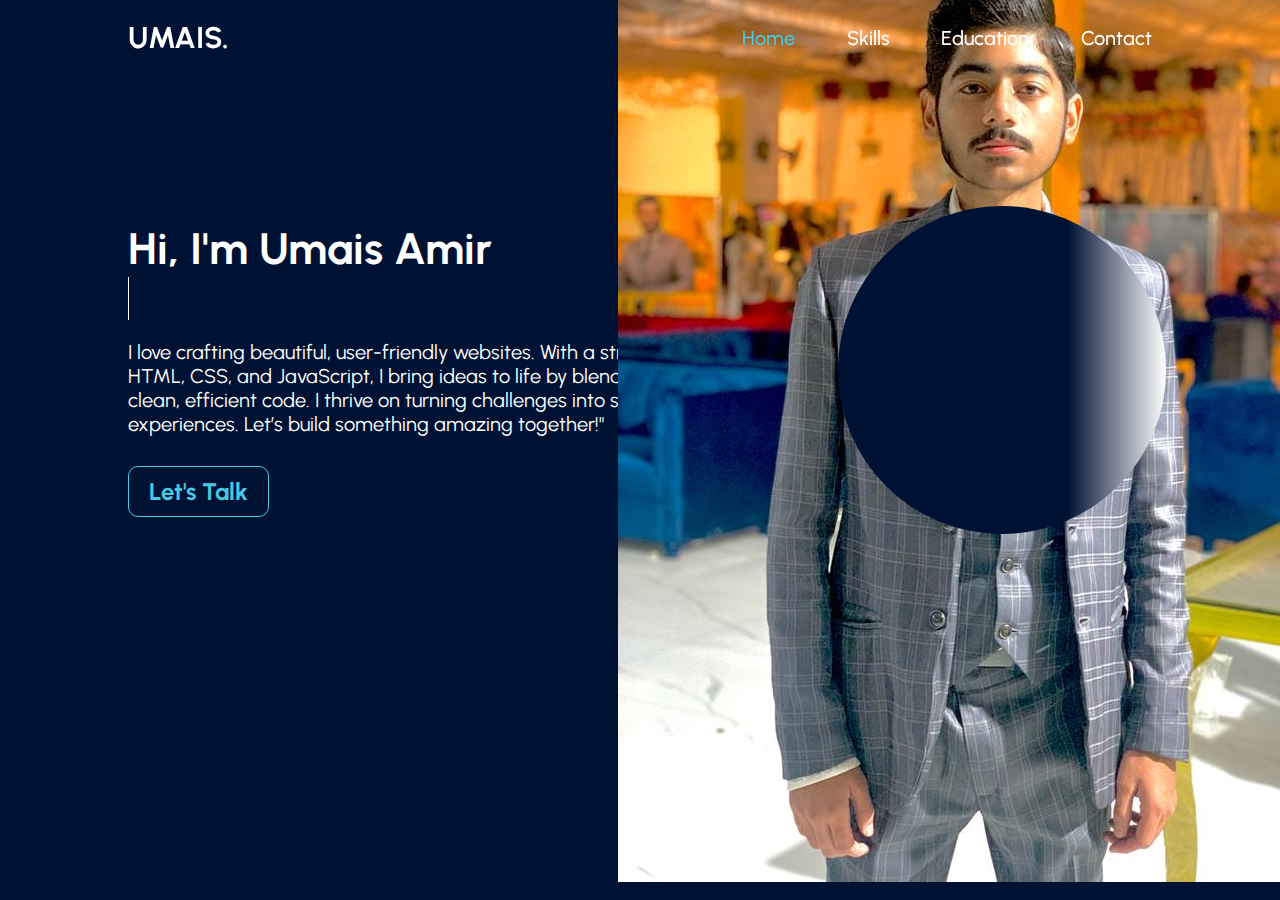
<file: index.html>
<!DOCTYPE html>
<html lang="en">
<head>
  <meta charset="UTF-8">
  <meta name="viewport" content="width=device-width, initial-scale=1.0">
  <link rel="stylesheet" href="style.css">
  <title>Potfoio</title>
</head>
<body>

  <header>
    <a href="" class="name-logo">UMAIS.</a>
    
    <nav class="navbar">
      <a href="" class="navbar-element active">Home</a>
      <a href="" class="navbar-element">Skills</a>
      <a href="" class="navbar-element">Education</a>
      <a href="" class="navbar-element">Contact</a>
    </nav>
  </header>

  <main>
      <div class="introduction">
        <h1>Hi, I'm <span style="color: white;">Umais Amir</span></h1>
        <h2><span class="passion">Frontend Developer</span></h2>
        <p>I love crafting beautiful, user-friendly websites. With a strong foundation in HTML, CSS, and JavaScript, I bring ideas to life by blending creativity with clean, efficient code. I thrive on turning challenges into seamless digital experiences. Let’s build something amazing together!"</p>
        <button class="primary-button">Let's Talk</button>
      </div>

      <div class="image-container">
        <img src="img.jpg" alt="My Image">
      </div>
  </main>

</body>
</html>
</file>
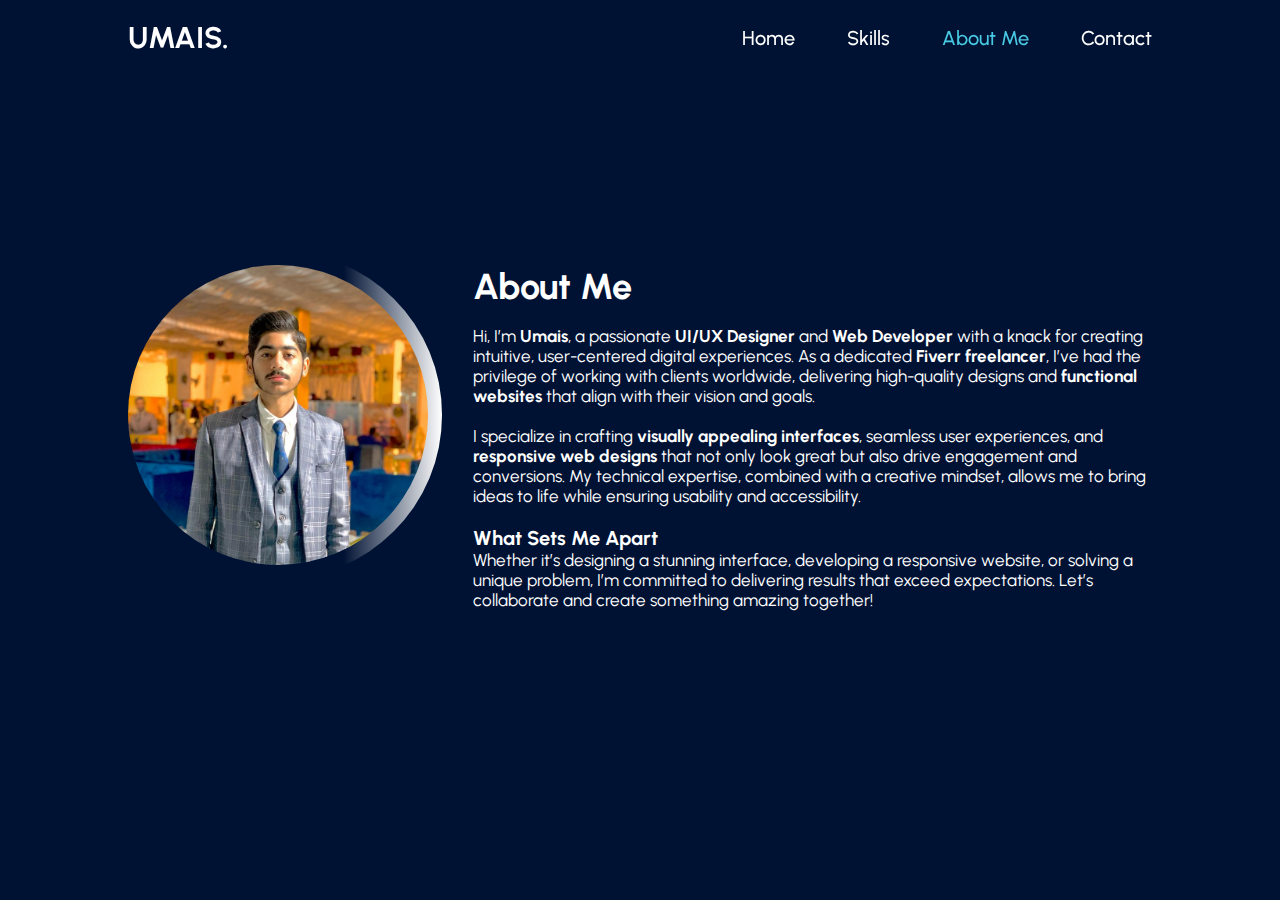
<file: about.html>
<!DOCTYPE html>
<html lang="en">
<head>
  <meta charset="UTF-8">
  <meta name="viewport" content="width=device-width, initial-scale=1.0">
  <title>Portfolio-About Me</title>
  <link rel="stylesheet" href="style.css">
</head>
<body>
  
  <header>
    <a href="" class="name-logo">UMAIS.</a>
    
    <nav class="navbar">
      <a href="home.html" class="navbar-element">Home</a>
      <a href="skills.html" class="navbar-element">Skills</a>
      <a href="about.html" class="navbar-element active">About Me</a>
      <a href="contact.html" class="navbar-element">Contact</a>
    </nav>
  </header>

  <main class="contact-main">

    <div class="image-container">
      <img class="my-image" src="img.jpg" alt="My Image">
    </div>

    <div class="about-me">
      <h1 class="title-heading">About Me</h1>
      <p>Hi, I’m <strong>Umais</strong>, a passionate <strong>UI/UX Designer</strong> and <strong>Web Developer</strong> with a knack for creating intuitive, user-centered digital experiences. As a dedicated <strong>Fiverr freelancer</strong>, I’ve had the privilege of working with clients worldwide, delivering high-quality designs and <strong>functional websites</strong> that align with their vision and goals.<br><br>
      I specialize in crafting <strong>visually appealing interfaces</strong>, seamless user experiences, and <strong>responsive web designs</strong> that not only look great but also drive engagement and conversions. My technical expertise, combined with a creative mindset, allows me to bring ideas to life while ensuring usability and accessibility.<br><br>
      <strong class="about-head">What Sets Me Apart</strong><br>
      Whether it’s designing a stunning interface, developing a responsive website, or solving a unique problem, I’m committed to delivering results that exceed expectations. Let’s collaborate and create something amazing together!</p>
    </div>
</main>

</body>
</html>
</file>
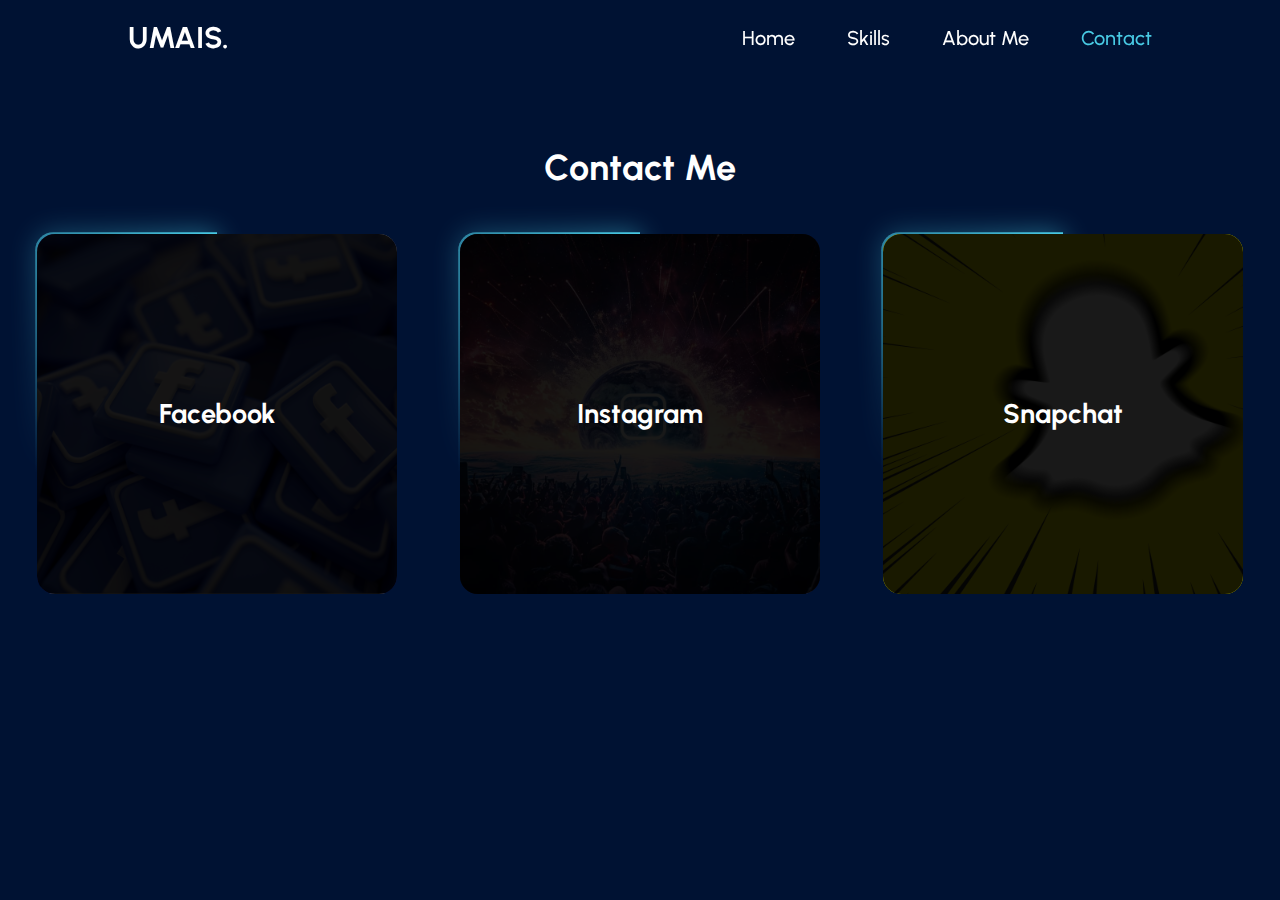
<file: contact.html>
<!DOCTYPE html>
<html lang="en">
<head>
  <meta charset="UTF-8">
  <meta name="viewport" content="width=device-width, initial-scale=1.0">
  <title>Portfolio-Contact Me</title>
  <link rel="stylesheet" href="style.css">
</head>
<body>
  
  <header>
    <a href="" class="name-logo">UMAIS.</a>
    
    <nav class="navbar">
      <a href="home.html" class="navbar-element">Home</a>
      <a href="skills.html" class="navbar-element">Skills</a>
      <a href="about.html" class="navbar-element">About Me</a>
      <a href="contact.html" class="navbar-element active">Contact</a>
    </nav>
  </header>

  <main class="contact-div">
    <div class="heading-container">
      <h1 class="title-heading">Contact Me</h1>
    </div>

    <div class="grid-system grid grid-three--cols">

      <a href="https://www.facebook.com/profile.php?id=100086021409856" target="_blank" class="contact-section">
        <div class="image-div">
          <img class="social-img contact-img" src="facebook.webp" alt="">
        </div>
        <div class="contact-head-div">
          <h3 class="social-head">Facebook</h3>
        </div>
      </a>

      <a href="https://www.instagram.com/umaismughal2619/" target="_blank" class="contact-section">
        <div class="image-div">
          <img class="social-img contact-img" src="insta.jpg" alt="">
        </div>
        <div class="contact-head-div">
          <h3 class="social-head">Instagram</h3>
        </div>
      </a>
      
      <a href="https://www.snapchat.com/add/umaismughal2619?share_id=UXAjLLvQV00&locale=en-US" target="_blank" class="contact-section">
        <div class="image-div">
          <img class="social-img contact-img" src="snap.webp" alt="">
        </div>
        <div class="contact-head-div">
          <h3 class="social-head">Snapchat</h3>
        </div>
      </a>

    </div>
  </main>

</body>
</html>
</file>
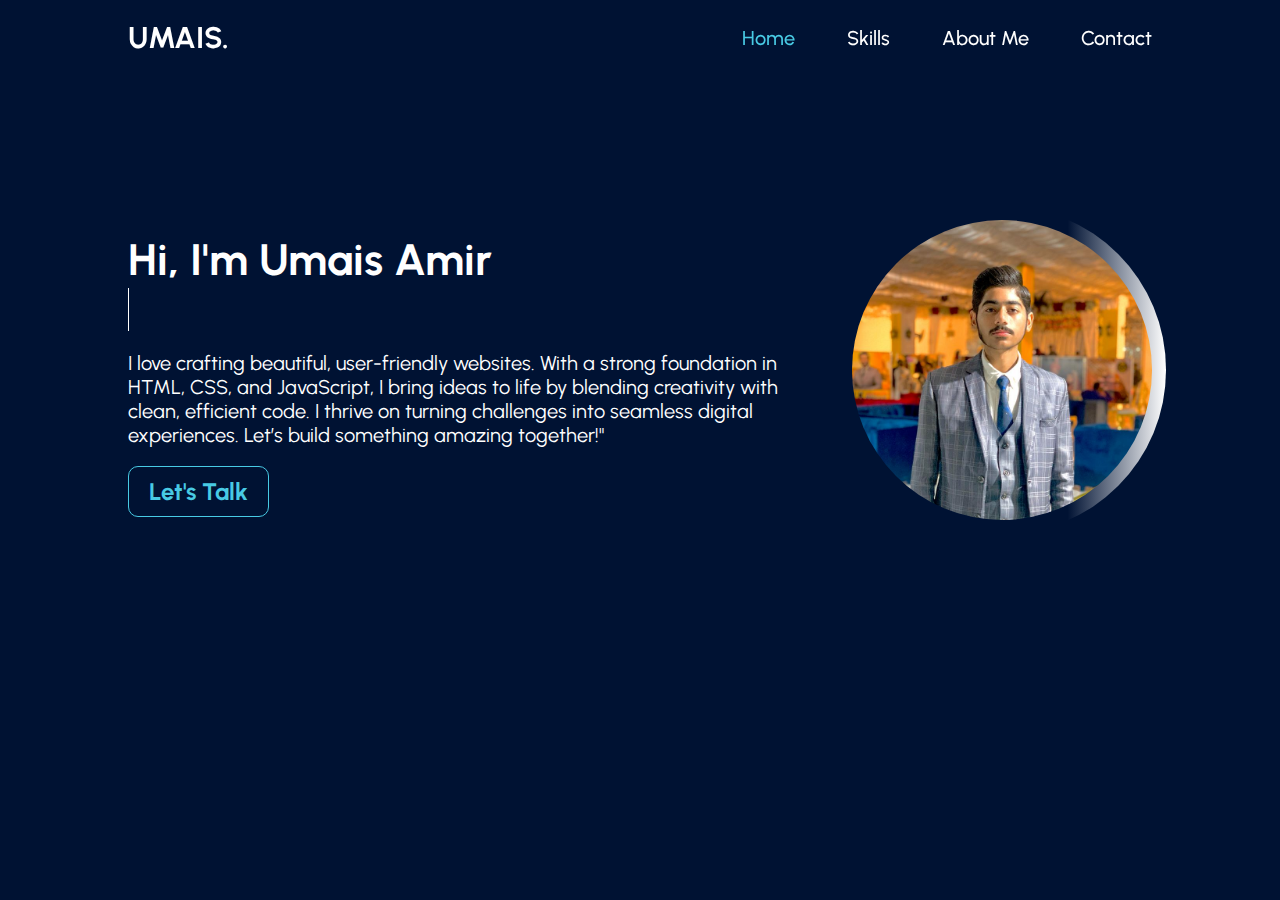
<file: home.html>
<!DOCTYPE html>
<html lang="en">
<head>
  <meta charset="UTF-8">
  <meta name="viewport" content="width=device-width, initial-scale=1.0">
  <link rel="stylesheet" href="style.css">
  <title>Potfoio-Home</title>
</head>
<body>

  <header>
    <a href="" class="name-logo">UMAIS.</a>
    
    <nav class="navbar">
      <a href="home.html" class="navbar-element active">Home</a>
      <a href="skills.html" class="navbar-element">Skills</a>
      <a href="about.html" class="navbar-element">About Me</a>
      <a href="contact.html" class="navbar-element">Contact</a>
    </nav>
  </header>

  <main>
      <div class="introduction">
        <h1>Hi, I'm <span style="color: white;">Umais Amir</span></h1>
        <h2><span class="passion">Frontend Developer</span></h2>
        <p>I love crafting beautiful, user-friendly websites. With a strong foundation in HTML, CSS, and JavaScript, I bring ideas to life by blending creativity with clean, efficient code. I thrive on turning challenges into seamless digital experiences. Let’s build something amazing together!"</p>
        <a href="contact.html" class="primary-button">Let's Talk</a>
      </div>

      <div class="image-container">
        <img class="my-image" src="img.jpg" alt="My Image">
      </div>

      <div></div>
  </main>

</body>
</html>
</file>
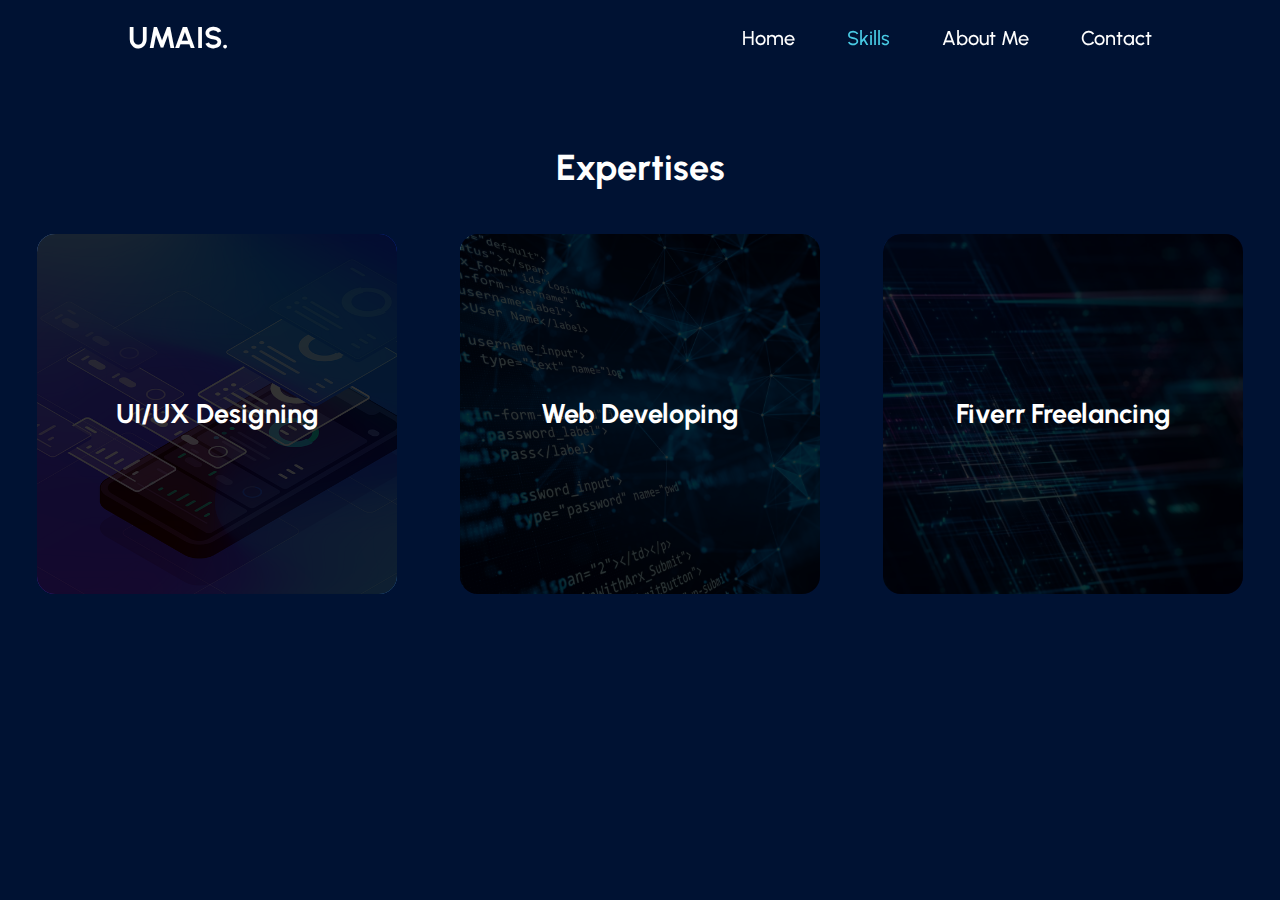
<file: skills.html>
<!DOCTYPE html>
<html lang="en">
<head>
  <meta charset="UTF-8">
  <meta name="viewport" content="width=device-width, initial-scale=1.0">
  <title>Portfolio-Skills</title>
  <link rel="stylesheet" href="style.css">
</head>
<body>

  <header>
    <a href="" class="name-logo">UMAIS.</a>
    
    <nav class="navbar">
      <a href="home.html" class="navbar-element">Home</a>
      <a href="skills.html" class="navbar-element active">Skills</a>
      <a href="about.html" class="navbar-element">About Me</a>
      <a href="contact.html" class="navbar-element">Contact</a>
    </nav>
  </header>


  <main class="hndivs">
    <div class="heading-container">
      <h1 class="title-heading">Expertises</h1>
    </div>

    <div class="grid-system grid grid-three--cols">

      <div class="sections">
        <img class="container-img" src="uiux.png" alt="">
        <div class="overlay">
          <h3 class="sections-subheading">UI/UX Designing</h3>
        </div>
      </div>

      <div class="sections">
        <img class="container-img" src="websev.jpg" alt="">
        <div class="overlay">
          <h3 class="sections-subheading">Web Developing</h3>
        </div>
      </div>
      
      <div class="sections">
        <img class="container-img" src="fiverr.jpg" alt="">
        <div class="overlay">
          <h3 class="sections-subheading">Fiverr Freelancing</h3>
        </div>
      </div>

    </div>
  </main>

</body>
</html>
</file>
<file: style.css>
@import url("https://fonts.googleapis.com/css2?family=Jost:wght@300;400;500;700;900&family=Poppins:wght@200;300;400;600&family=Quicksand:wght@300;400;500;600;700&family=urbanist:wght@300;400;500;600;700;800;900&display=swap");

* {
  margin: 0;
  padding: 0;
  box-sizing: border-box;
  font-family: "Urbanist", sans-serif;
}

body {
  background-color: #001233;
}

html {
  font-size: 56.25%;
}

/* theme */

:root {
  --main-color: #fff;
  --supporting-color: #48cae4;
  --font-color: #424242;
  /* --bg-color: #ffffff; */
  --bg-color: #001233;
  --heading-color: #000a19;
  --hero-heading-color: #003b99;
  --white-color: #ffffff;
  --para-color: #504e4d;
  --bnt-hover-bg-color: #003b99;
  --btn-box-shadow: rgba(100, 100, 111, 0.2) 0px 7px 29px 0px;
  --footer-bg-color: #040d12;
}


/* layout */

.container {
  max-width: 142rem;
  margin: 0 auto;
  padding: 9.6rem 2.4rem;
}

/* .section-why--choose .container:first-child,
.section-about .container:first-child,
.section-blog .container:first-child,
.section-course .container:first-child,
.section-contact--homepage .container:first-child
.section-contact .container:first-child {
  padding: 6.4rem 0 2.4rem 0;
} */

:is(.section-why--choose, .section-about, .section-blog, .section-course, .section-contact--homepage, .section-contact) .container:first-child{
  padding: 6.4rem 0 2.4rem 0;
}

.grid {
  display: grid;
}

.grid-two--cols {
  grid-template-columns: repeat(2, 1fr);
}

.grid-three--cols {
  grid-template-columns: repeat(3, 1fr);
}

.grid-four--cols {
  grid-template-columns: repeat(4, 1fr);
}


header {
  background-color: transparent;
  position: fixed;
  top: 0;
  left: 0;
  width: 100%;
  padding: 20px 10%;
  display: flex;
  align-items: center;
  justify-content: space-between;
  z-index: 1;
}

header .name-logo {
  color: var(--main-color);
  font-weight: bold;
  font-size: 3.333rem;
  text-decoration: none;
}

header nav {
  width: 40%;
  display: flex;
  align-items: center;
  justify-content: space-between;
}

.navbar a {
  font-size: 2.22rem;
  color: var(--main-color);
  text-decoration: none;
  font-weight: 500;
}

.navbar-element {
  position: relative;
}

.navbar .active {
  color: #48cae4;
}

.navbar-element:hover::after {
  content: "";
  position: absolute;
  top: 2.44rem;
  left: 0.11rem;
  animation: line 10s;
  border-bottom: 0.11rem solid var(--main-color);
}

@keyframes line {
  0% {
    width: 0;
  }
  10% {
    width: 100%;
  }
  100% {
    width: 100%;
  }
}


main {
  margin-top: 22.22rem;
  padding: 2.22rem 10%;
  display: flex;
  align-items: center;
  justify-content: space-between;
}

main .introduction {
  width: 80rem;
  margin-right: 5rem;
}

.introduction .passion {
  color: var(--bg-color);
  font-weight: bold;
  position: relative;
  display: inline-block; /* Ensure the element has a width */
}

.introduction .passion::after {
  content: "Frontend Developer";
  color: var(--supporting-color);
  position: absolute;
  top: 0;
  left: 0;
  height: 100%;
  width: 0; /* Start with 0 width */
  animation: passion 4s linear infinite;
  border-right: 0.222rem solid var(--main-color);
  overflow: hidden;
  white-space: nowrap; /* Prevent text from wrapping */
}

@keyframes passion {
  0% {
    width: 0;
  }
  35% {
    width: 100%; /* Animate to full width */
  }
  65% {
    width: 100%;
  }
  100% {
    width: 0;
  }
}

.introduction h1,
.left p {
  color: var(--main-color);
}

.introduction h1 {
  margin-bottom: 0.222rem;
  font-size: 4.889rem;
}

.introduction h2 {
  font-size: 4rem;
  margin-bottom: 2.22rem;
}

.introduction p {
  color: var(--main-color);
  line-height: 2.667rem;
  font-size: 2.22rem;
  margin-bottom: 3.333rem;
}

.primary-button {
  text-decoration: none;
  color: var(--supporting-color);
  position: relative;
  font-size: 2.667rem;
  font-weight: bold;
  padding: 1.111rem 2.22rem;
  background-color: var(--bg-color);
  border: 0.22rem solid var(--supporting-color);
  border-radius: 1.11rem;
  z-index: 1;
  cursor: pointer;
  overflow: hidden;
  transition: .5s;
}

.primary-button::before {
  content: "";
  position: absolute;
  top: 0;
  left: 0;
  width: 0%;
  height: 100%;
  transition: .5s;
  z-index: -1;
}

.primary-button:hover {
  color: white;
}

.primary-button:hover::before {
  width: 100%;
  color: var(--main-color);
  background-color: var(--supporting-color);
}

.image-container {
  position: relative;
  width: 33.33rem;
  height: 33.33rem;
  display: flex;
  align-items: center;
  justify-content: center;
  border-radius: 50%;
}

.image-container::before {
  content: "";
  position: absolute;
  background: linear-gradient(to right, var(--bg-color) 70%, var(--main-color));
  width: 36.366rem;
  height: 36.366rem;
  border-radius: 50%;
  animation: rotate 5s linear infinite;
}

@keyframes rotate {
  from {
    transform: rotate(0);
  }
  to {
    transform: rotate(360deg);
  }
}

.my-image {
  width: 33.33rem;
  height: 33.33rem;
  object-fit: cover;
  object-position: top;
  border-radius: 50%;
  transition: all 0.5s ease;
  z-index: 2;
}

.my-image:hover {
  transform: scale(1.07);
}



/* Skills Section */

.title-heading {
  display: block;
  color: var(--white-color);
  font-size: 4rem;
  margin-top: 5rem;
  margin-bottom: 2rem;
  animation: color 2.5s linear infinite alternate;
}

@keyframes color {
  from {
    color: var(--supporting-color);
  }
  to {
    color: var(--white-color);
  }
}

.grid-system {
  gap: 7rem;
  width: auto;
  margin: 0;
  margin-top: 3rem;
}

.hndivs {
  z-index: -1;
  margin-top: 9rem;
  display: flex;
  flex-direction: column;
  margin-bottom: 0;
}

.sections {
  position: relative;
  width: 40rem;
  height: 40rem;
  margin: 0 auto;
  border-radius: 2rem;
  animation: border 2.5s linear infinite alternate;
  transition: all linear 0.2s;
}

@keyframes border {
  from {
    box-shadow: none; 
  }
  to {
    box-shadow: rgba(255, 255, 255, 0.25) 0px 54px 55px, rgba(255, 255, 255, 0.12) 0px -12px 30px, rgba(255, 255, 255, 0.12) 0px 4px 6px, rgba(255, 255, 255, 0.17) 0px 12px 13px, rgba(0, 0, 0, 0.09) 0px -3px 5px;;
  }
}

.sections:hover {
  transform: scale(1.05);
}

/* Image styling */
.sections img {
  width: 100%;
  object-fit: cover;
  height: 40rem; 
  display: block;
  border-radius: 2rem;
}

/* Overlay styling */
.overlay {
  position: absolute;
  top: 0;
  left: 0;
  width: 100%;
  height: 100%;
  background-color: rgba(0, 0, 0, 0.8);
  display: flex;
  align-items: center;
  justify-content: center;
  border-radius: 2rem;
}

/* Text styling */
.overlay h3 {
  color: white;
  font-size: 3rem;
  text-align: center;
  margin: 0;
}





/* About me Page */

.contact-main {
  display: flex;
  align-items: center;
  justify-content: center;
}

.about-me {
  width: 840px;
  margin-left: 5rem;
}

.about-me p {
  color: white;
  font-size: 1.889rem;
  margin-top: 2rem;
}

.about-head {
  font-size: 2.22rem;
}




/* Contact me Page */

.contact-div {
  margin-top: 9rem;
  display: flex;
  flex-direction: column;
  margin-bottom: 0;
}

.social-img {
  width: 100%;
  object-fit: cover;
  height: 40rem; 
  display: block;
  border-radius: 2rem;
}


.contact-section {
  position: relative;
  width: 40rem;
  height: 40rem;
  max-width: 88.889rem;
  margin: 0 auto;
  border-radius: 2rem;
  transition: all linear 0.2s;
}

.contact-head-div {
  position: absolute;
  top: 0;
  left: 0;
  width: 100%;
  height: 100%;
  background-color: rgba(0, 0, 0, 0.9);
  display: flex;
  align-items: center;
  justify-content: center;
  border-radius: 2rem;
}

.contact-section::before {
  filter: blur(1.5rem);
  opacity: 0.5;
}

.contact-head-div h3 {
  color: white;
  font-size: 3rem;
  text-align: center;
  margin: 0;
}

@property --angle {
  syntax: "<angle>";
  initial-value: 0deg;
  inherits: false;
}

.contact-section::after, .contact-section::before {
  content: "";
  position: absolute;
  top: 50%;
  left: 50%;
  translate: -50% -50%;
  width: 100%;
  height: 100%;
  animation: spin 5s linear infinite;
  background: conic-gradient(from var(--angle), transparent 70%, var(--supporting-color));
  padding: 0.2rem;
  border-radius: 2rem;
  z-index: -1;
}


@keyframes spin {
  from {
    --angle: 0deg;
  }
  to {
    --angle: 360deg;
  }
}





/* Responsive */

@media (width <= 1400px) {
  html {
    font-size: 56.25%;
  }
}




@media (width <= 1220px) {
  html {
    font-size: 50%;
  }
  
  main {
    margin-top: 28rem;
  }

  .sections {
    width: 30rem;
    height: 30rem;

    & img {
      height: 30rem;
    }
  }

  .contact-main {
    margin-top: 20rem;
  }
}




@media (width <= 992px) {
  html {
    font-size: 46%;
  }

  main {
    margin-top: 32rem;
  }
}




@media (width <= 768px) {
  html {
    font-size: 40%;
  }

  main {
    margin-top: 36rem;
    display: grid;

    & .introduction {
      order: 2;
      width: auto;
      display: flex;
      flex-direction: column;
      justify-content: center;
      align-items: center;
    }

    & .image-container {
      order: 1;
      width: auto;
      margin-top: -20rem;
      margin-bottom: 10rem;
    }
  }

  header nav {
    width: 60%;
}  

.sections {
  width: 50rem;
  height: 50rem;

  & img {
    height: 50rem;
  }
}

  .grid-system {
    display: flex;
    flex-direction: column;
  }
}




@media (width <= 576px) {
  html {
    font-size: 30%;
  }

  main {
    margin-top: 36rem;
  }
}
</file>
